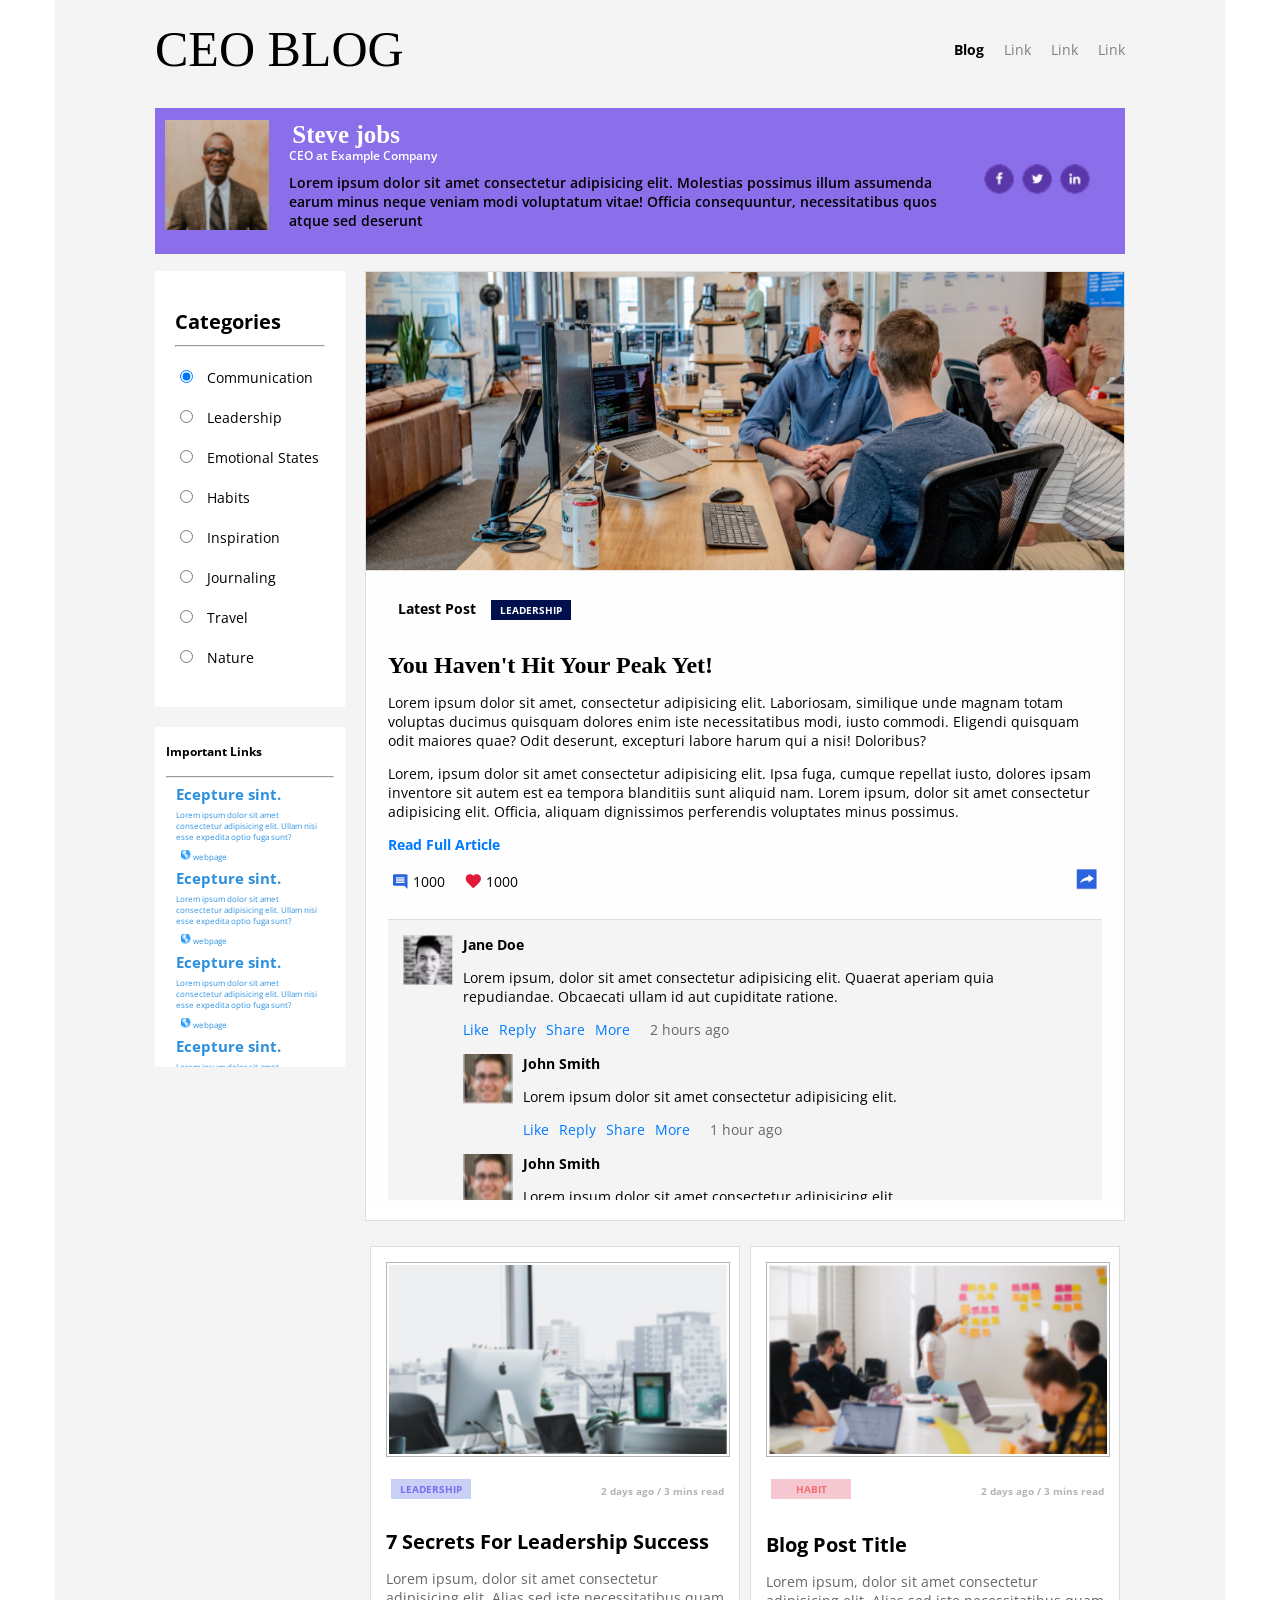
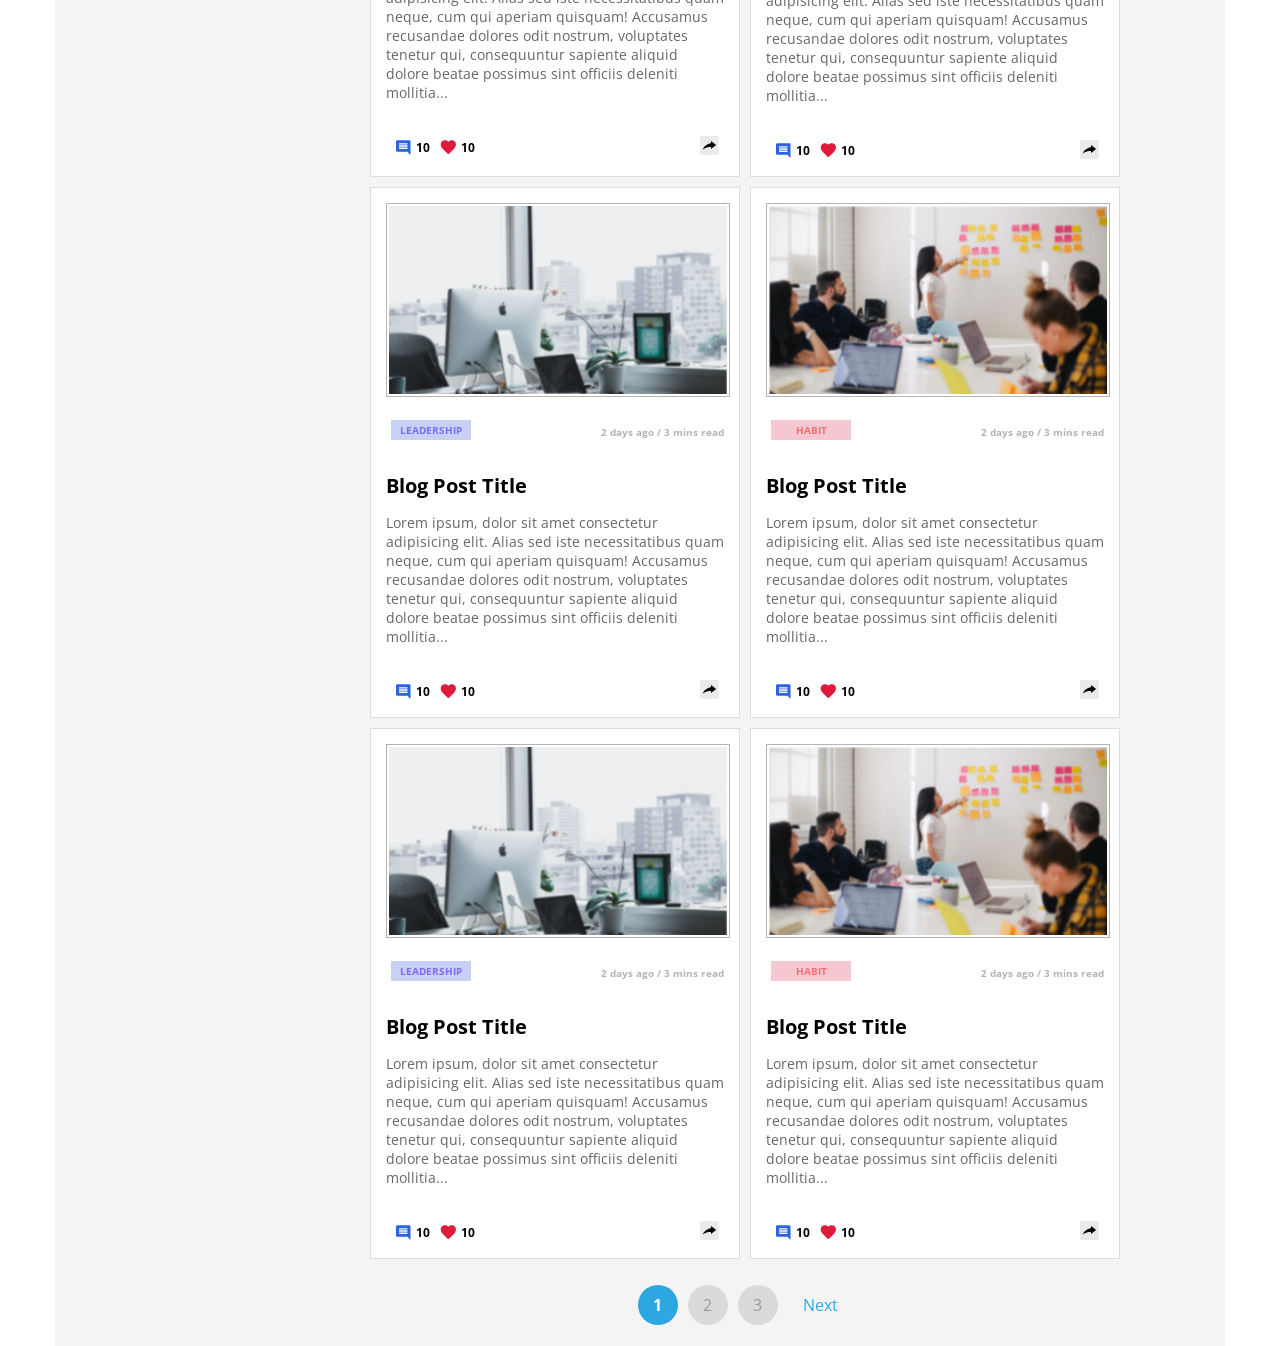
<file: index.html>
<!DOCTYPE html>
<html lang="en">
<head>
    <meta charset="UTF-8">
    <meta name="viewport" content="width=device-width, initial-scale=1.0">
    <title>CEO Blog</title>
    <link href="https://fonts.googleapis.com/css2?family=Open+Sans:wght@400;600&family=Times+New+Roman:wght@700&display=swap" rel="stylesheet">
    <link rel="stylesheet" href="./css/stylesheet.css">
</head>
<body>
    <div class="whole_body">
    <header>
        <nav class="navbar">
            <div class="logo">CEO BLOG</div>
            <ul class="nav-links">
                <li><a href="#" class="selected">Blog</a></li>
                <li><a href="#">Link</a></li>
                <li><a href="#">Link</a></li>
                <li><a href="#">Link</a></li>
            </ul>
        </nav>
    </header>
    
    <!-- Intro Section -->
    <section class="intro-section">
        <div class="intro-content">
            <img src="images/steve.jpg" alt="Profile Image" class="profile-img">
            <div class="intro-text">
                <h1>Steve jobs</h1>
                <p class="designation">CEO at Example Company</p>
                <p class="bio">Lorem ipsum dolor sit amet consectetur adipisicing elit. Molestias possimus illum assumenda earum minus neque veniam modi voluptatum vitae! Officia consequuntur, necessitatibus quos atque sed deserunt</p>
            </div>
            <div class="social-links">
                <a href="#" class="social-logo"><img src="images/icon-fb.png" alt="Facebook"></a>
                <a href="#" class="social-logo"><img src="images/icon-twitter.png" alt="Twitter"></a>
                <a href="#" class="social-logo"><img src="images/icon-linkedin.png" alt="LinkedIn"></a>
            </div>
        </div>
    </section>

    <main>
        <aside class="sidebar">
            <div class="categories">
                <h2>Categories</h2>
                <hr>
                <div class = "category-section">
                <label><input type="radio" name="category" value="communication" checked> Communication</label>
                <label><input type="radio" name="category" value="leadership"> Leadership</label>
                <label><input type="radio" name="category" value="emotional-states"> Emotional States</label>
                <label><input type="radio" name="category" value="habits"> Habits</label>
                <label><input type="radio" name="category" value="inspiration"> Inspiration</label>
                <label><input type="radio" name="category" value="journaling"> Journaling</label>
                <label><input type="radio" name="category" value="travel"> Travel</label>
                <label><input type="radio" name="category" value="nature"> Nature</label>
                </div>
            </div>
            <div class="important-links">
                <div class="imp-heading">
                    <h4>Important Links</h4>
                    <hr>
                </div>
                <div class="imp_link_content">
                        <h4 class="link-heading">Ecepture sint.</h4>
                        <p>Lorem ipsum dolor sit amet consectetur adipisicing elit. Ullam nisi esse expedita optio fuga sunt?</p>
                        <p class="web-icon"><img src="images/icon-public.png" alt="web-icon"> webpage</p>
                </div>
                <div class="imp_link_content">
                        <h4 class="link-heading">Ecepture sint.</h4>
                        <p>Lorem ipsum dolor sit amet consectetur adipisicing elit. Ullam nisi esse expedita optio fuga sunt?</p>
                        <p class="web-icon"><img src="images/icon-public.png" alt="web-icon"> webpage</p>
                </div>
                <div class="imp_link_content">
                        <h4 class="link-heading">Ecepture sint.</h4>
                        <p>Lorem ipsum dolor sit amet consectetur adipisicing elit. Ullam nisi esse expedita optio fuga sunt?</p>
                        <p class="web-icon"><img src="images/icon-public.png" alt="web-icon"> webpage</p>
                </div>
                <div class="imp_link_content">
                        <h4 class="link-heading">Ecepture sint.</h4>
                        <p>Lorem ipsum dolor sit amet consectetur adipisicing elit. Ullam nisi esse expedita optio fuga sunt?</p>
                        <p class="web-icon"><img src="images/icon-public.png" alt="web-icon"> webpage</p>
                </div>
                <div class="imp_link_content">
                        <h4 class="link-heading">Ecepture sint.</h4>
                        <p>Lorem ipsum dolor sit amet consectetur adipisicing elit. Ullam nisi esse expedita optio fuga sunt?</p>
                        <p class="web-icon"><img src="images/icon-public.png" alt="web-icon"> webpage</p>
                </div>
                <div class="imp_link_content">
                        <h4 class="link-heading">Ecepture sint.</h4>
                        <p>Lorem ipsum dolor sit amet consectetur adipisicing elit. Ullam nisi esse expedita optio fuga sunt?</p>
                        <p class="web-icon"><img src="images/icon-public.png" alt="web-icon"> webpage</p>
                </div>
                


            </div>
        </aside>
        

        <!-- Blog Content -->
        <section class="blog-content">
            <div class="big-blog-sec">
            <article class="latest-blog">
                <img src="images/blog-image.jpg" alt="Latest Blog" class="blog-img">
                <div class="latest-post-content">
                <div class="latest-post-header">
                    <span class="side-arrow"></span>
                    <h3 class="label">Latest Post</h3>
                    <h4 class="selected-category"> LEADERSHIP </h4>
                </div>
                <h1 class="blog-title">You Haven't Hit Your Peak Yet!</h1>
                <p class="blog-description">Lorem ipsum dolor sit amet, consectetur adipisicing elit. Laboriosam, similique unde magnam totam voluptas ducimus quisquam dolores enim iste necessitatibus modi, iusto commodi. Eligendi quisquam odit maiores quae? Odit deserunt, excepturi labore harum qui a nisi! Doloribus?</p>
                <p class="blog-description">Lorem, ipsum dolor sit amet consectetur adipisicing elit. Ipsa fuga, cumque repellat iusto, dolores ipsam inventore sit autem est ea tempora blanditiis sunt aliquid nam. Lorem ipsum, dolor sit amet consectetur adipisicing elit. Officia, aliquam dignissimos perferendis voluptates minus possimus.</p>
                <a href="index2.html" class="read-more">Read Full Article</a>
                <div class="blog-stats">
                    <div class="comments"><img src="images/icon-comment.png" alt="Comments Icon"> 1000</div>
                    <div class="likes"><img src="images/icon-heart.png" alt="Likes Icon"> 1000</div>
                    <div class="share-icon"><img src="images/iocn-next.png" alt="Share Icon"></div>
                </div>
                <div class="comments-section">
                    <div class="comment">
                        <img src="images/johne.jpg" alt="Commentator" class="comment-img">
                        <div class="comment-text">
                            <strong>Jane Doe</strong>
                            <p>Lorem ipsum, dolor sit amet consectetur adipisicing elit. Quaerat aperiam quia repudiandae. Obcaecati ullam id aut cupiditate ratione.</p>
                            <div class="comment-actions">
                                <a href="#" class="action">Like</a>
                                <a href="#" class="action">Reply</a>
                                <a href="#" class="action">Share</a>
                                <a href="#" class="action">More</a>
                                <span class="comment-time">2 hours ago</span>
                            </div>
                        </div>
                    </div>
                    <div class="reply-comment">
                        <img src="images/james.jpg" alt="Commentator" class="comment-img">
                        <div class="comment-text">
                            <strong>John Smith</strong>
                            <p>Lorem ipsum dolor sit amet consectetur adipisicing elit. </p>
                            <div class="comment-actions">
                                <a href="#" class="action">Like</a>
                                <a href="#" class="action">Reply</a>
                                <a href="#" class="action">Share</a>
                                <a href="#" class="action">More</a>
                                <span class="comment-time">1 hour ago</span>
                            </div>
                        </div>
                    </div>
                    <div class="reply-comment">
                        <img src="images/james.jpg" alt="Commentator" class="comment-img">
                        <div class="comment-text">
                            <strong>John Smith</strong>
                            <p>Lorem ipsum dolor sit amet consectetur adipisicing elit. </p>
                            <div class="comment-actions">
                                <a href="#" class="action">Like</a>
                                <a href="#" class="action">Reply</a>
                                <a href="#" class="action">Share</a>
                                <a href="#" class="action">More</a>
                                <span class="comment-time">1 hour ago</span>
                            </div>
                        </div>
                    </div>
                </div>
                </div>
            </article>
            </div>

        <!-- Blog Cards Section -->
         <div class ="big-blog-cards">
        <div class="blog-cards">
            <div class="blog-card">
                <img src="images/rblog-1.jpg" alt="Blog Image" class="blog-card-img">
                <div class="blog-card-content">
                    <div class="blog-card-header">
                        <h2 class="category-label1">LEADERSHIP</h2>
                        <h4 class="post-time">2 days ago / 3 mins read</h4>
                    </div>
                    <h2 class="blog-card-title">7 Secrets For Leadership Success</h2>
                    <p class="blog-card-description">Lorem ipsum, dolor sit amet consectetur adipisicing elit. Alias sed iste necessitatibus quam neque, cum qui aperiam quisquam! Accusamus recusandae dolores odit nostrum, voluptates tenetur qui, consequuntur sapiente aliquid dolore beatae possimus sint officiis deleniti mollitia...</p>
                    <div class="blog-card-footer">
                        <h5 class="comments"><img src="images/icon-comment.png" alt="Comments Icon"> 10</h5>
                        <h5 class="likes"><img src="images/icon-heart.png" alt="Likes Icon"> 10 </h5>
                        <h5 class="share-icon"><img src="images/icon-share.png" alt="Share Icon"></h5>
                    </div>
                </div>
            </div>
            <div class="blog-card">
                <img src="images/rblog-2.jpg" alt="Blog Image" class="blog-card-img">
                <div class="blog-card-content">
                    <div class="blog-card-header">
                        <h2 class="category-label2">HABIT</h2>
                        <h4 class="post-time">2 days ago / 3 mins read</h4>
                    </div>
                    <h3 class="blog-card-title">Blog Post Title</h3>
                    <p class="blog-card-description">Lorem ipsum, dolor sit amet consectetur adipisicing elit. Alias sed iste necessitatibus quam neque, cum qui aperiam quisquam! Accusamus recusandae dolores odit nostrum, voluptates tenetur qui, consequuntur sapiente aliquid dolore beatae possimus sint officiis deleniti mollitia...</p>
                    <div class="blog-card-footer">
                        <h5 class="comments"><img src="images/icon-comment.png" alt="Comments Icon"> 10</h5>
                        <h5 class="likes"><img src="images/icon-heart.png" alt="Likes Icon"> 10 </h5>
                        <h5 class="share-icon"><img src="images/icon-share.png" alt="Share Icon"></h5>
                    </div>
                </div>
            </div>
            <div class="blog-card">
                <img src="images/rblog-1.jpg" alt="Blog Image" class="blog-card-img">
                <div class="blog-card-content">
                    <div class="blog-card-header">
                        <h2 class="category-label1">LEADERSHIP</h2>
                        <h4 class="post-time">2 days ago / 3 mins read</h4>
                    </div>
                    <h3 class="blog-card-title">Blog Post Title</h3>
                    <p class="blog-card-description">Lorem ipsum, dolor sit amet consectetur adipisicing elit. Alias sed iste necessitatibus quam neque, cum qui aperiam quisquam! Accusamus recusandae dolores odit nostrum, voluptates tenetur qui, consequuntur sapiente aliquid dolore beatae possimus sint officiis deleniti mollitia...</p>
                    <div class="blog-card-footer">
                        <h5 class="comments"><img src="images/icon-comment.png" alt="Comments Icon"> 10</h5>
                        <h5 class="likes"><img src="images/icon-heart.png" alt="Likes Icon"> 10 </h5>
                        <h5 class="share-icon"><img src="images/icon-share.png" alt="Share Icon"></h5>
                    </div>
                </div>
            </div>
            <div class="blog-card">
                <img src="images/rblog-2.jpg" alt="Blog Image" class="blog-card-img">
                <div class="blog-card-content">
                    <div class="blog-card-header">
                        <h2 class="category-label2">HABIT</h2>
                        <h4 class="post-time">2 days ago / 3 mins read</h4>
                    </div>
                    <h3 class="blog-card-title">Blog Post Title</h3>
                    <p class="blog-card-description">Lorem ipsum, dolor sit amet consectetur adipisicing elit. Alias sed iste necessitatibus quam neque, cum qui aperiam quisquam! Accusamus recusandae dolores odit nostrum, voluptates tenetur qui, consequuntur sapiente aliquid dolore beatae possimus sint officiis deleniti mollitia...</p>
                    <div class="blog-card-footer">
                        <h5 class="comments"><img src="images/icon-comment.png" alt="Comments Icon"> 10</h5>
                        <h5 class="likes"><img src="images/icon-heart.png" alt="Likes Icon"> 10 </h5>
                        <h5 class="share-icon"><img src="images/icon-share.png" alt="Share Icon"></h5>
                    </div>
                </div>
            </div>
            <div class="blog-card">
                <img src="images/rblog-1.jpg" alt="Blog Image" class="blog-card-img">
                <div class="blog-card-content">
                    <div class="blog-card-header">
                        <h2 class="category-label1">LEADERSHIP</h2>
                        <h4 class="post-time">2 days ago / 3 mins read</h4>
                    </div>
                    <h3 class="blog-card-title">Blog Post Title</h3>
                    <p class="blog-card-description">Lorem ipsum, dolor sit amet consectetur adipisicing elit. Alias sed iste necessitatibus quam neque, cum qui aperiam quisquam! Accusamus recusandae dolores odit nostrum, voluptates tenetur qui, consequuntur sapiente aliquid dolore beatae possimus sint officiis deleniti mollitia...</p>
                    <div class="blog-card-footer">
                        <h5 class="comments"><img src="images/icon-comment.png" alt="Comments Icon"> 10</h5>
                        <h5 class="likes"><img src="images/icon-heart.png" alt="Likes Icon"> 10 </h5>
                        <h5 class="share-icon"><img src="images/icon-share.png" alt="Share Icon"></h5>
                    </div>
                </div>
            </div>
            <div class="blog-card">
                <img src="images/rblog-2.jpg" alt="Blog Image" class="blog-card-img">
                <div class="blog-card-content">
                    <div class="blog-card-header">
                        <h2 class="category-label2">HABIT</h2>
                        <h4 class="post-time">2 days ago / 3 mins read</h4>
                    </div>
                    <h3 class="blog-card-title">Blog Post Title</h3>
                    <p class="blog-card-description">Lorem ipsum, dolor sit amet consectetur adipisicing elit. Alias sed iste necessitatibus quam neque, cum qui aperiam quisquam! Accusamus recusandae dolores odit nostrum, voluptates tenetur qui, consequuntur sapiente aliquid dolore beatae possimus sint officiis deleniti mollitia...</p>
                    <div class="blog-card-footer">
                        <h5 class="comments"><img src="images/icon-comment.png" alt="Comments Icon"> 10</h5>
                        <h5 class="likes"><img src="images/icon-heart.png" alt="Likes Icon"> 10 </h5>
                        <h5 class="share-icon"><img src="images/icon-share.png" alt="Share Icon"></h5>
                    </div>
                </div>
            </div>
        </div>
        </div>
        <footer>
            <div class="pagination">
                <a href="#" class="page-number active">1</a>
                <a href="#" class="page-number">2</a>
                <a href="#" class="page-number">3</a>
                <a href="#" class="next-button">Next</a>
            </div>
        </footer>
        
        </section>
    </main>
    </div>
</body>
</html>
</file>
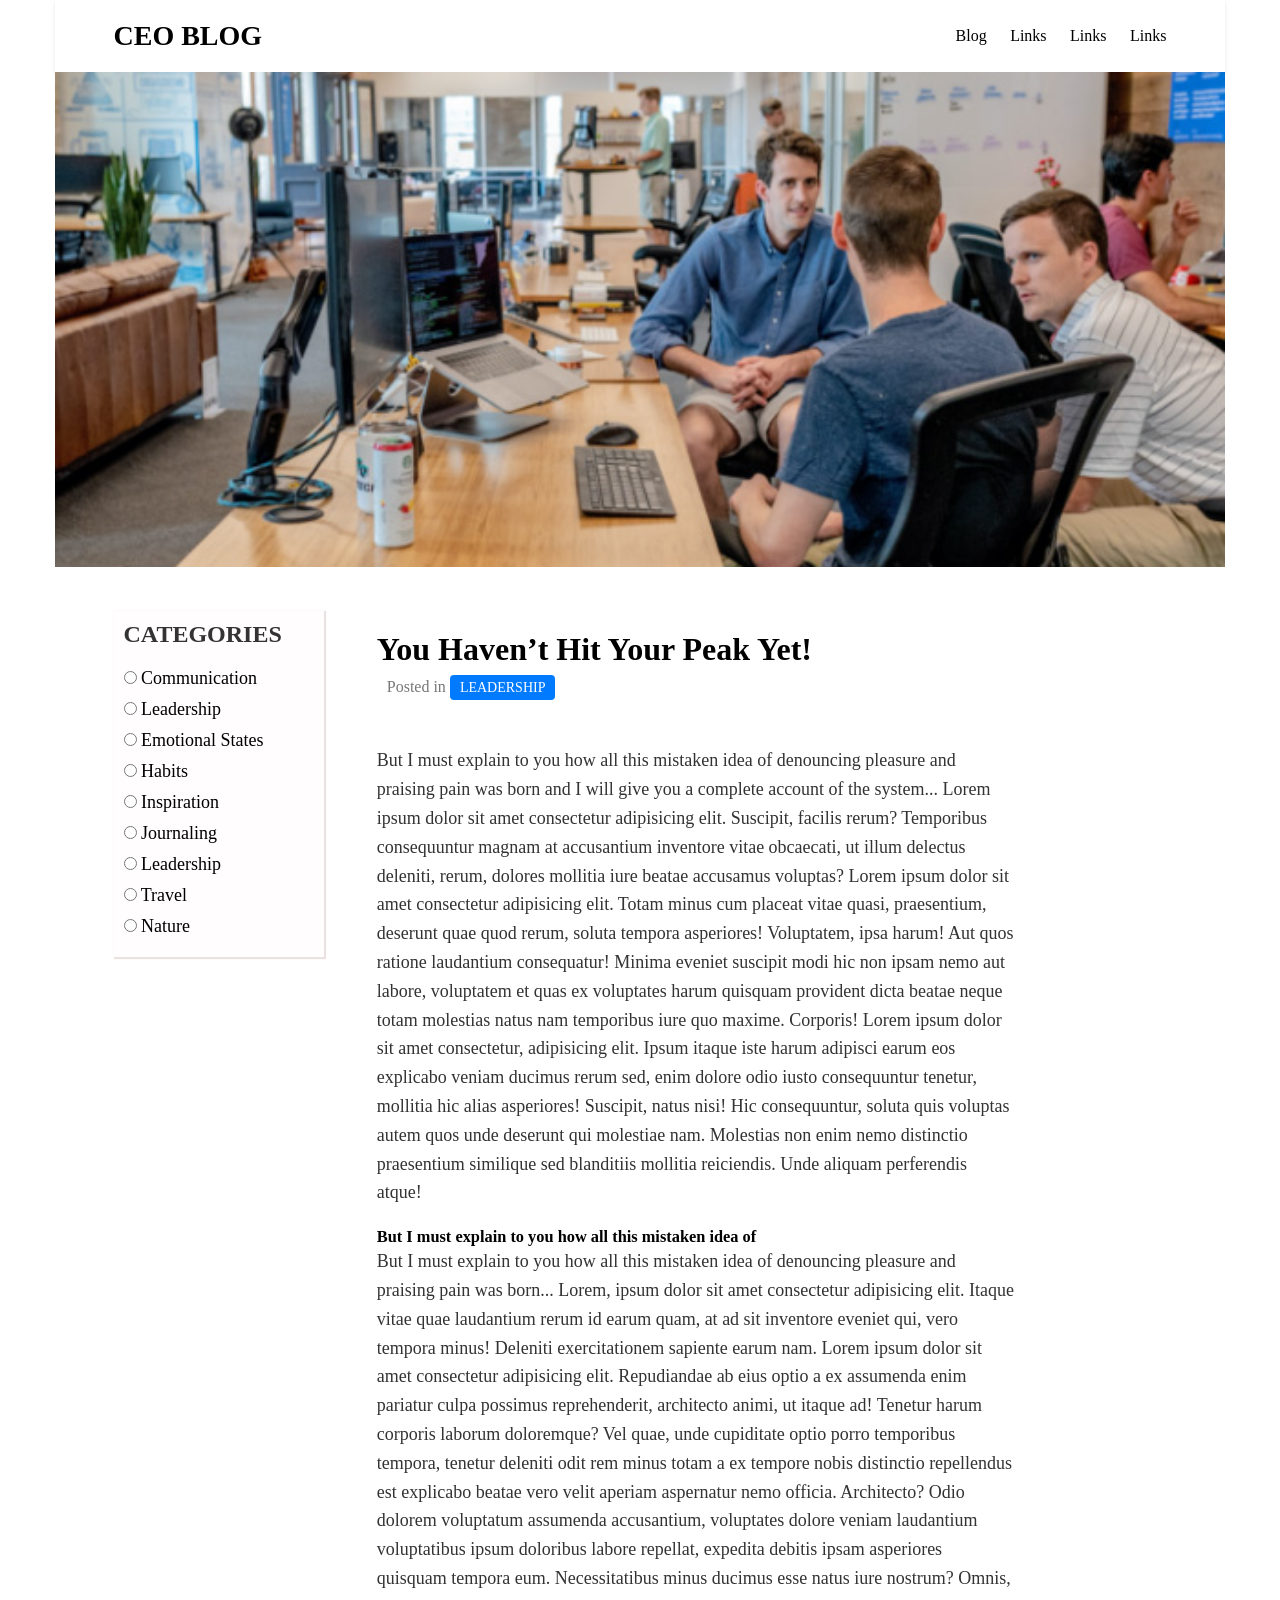
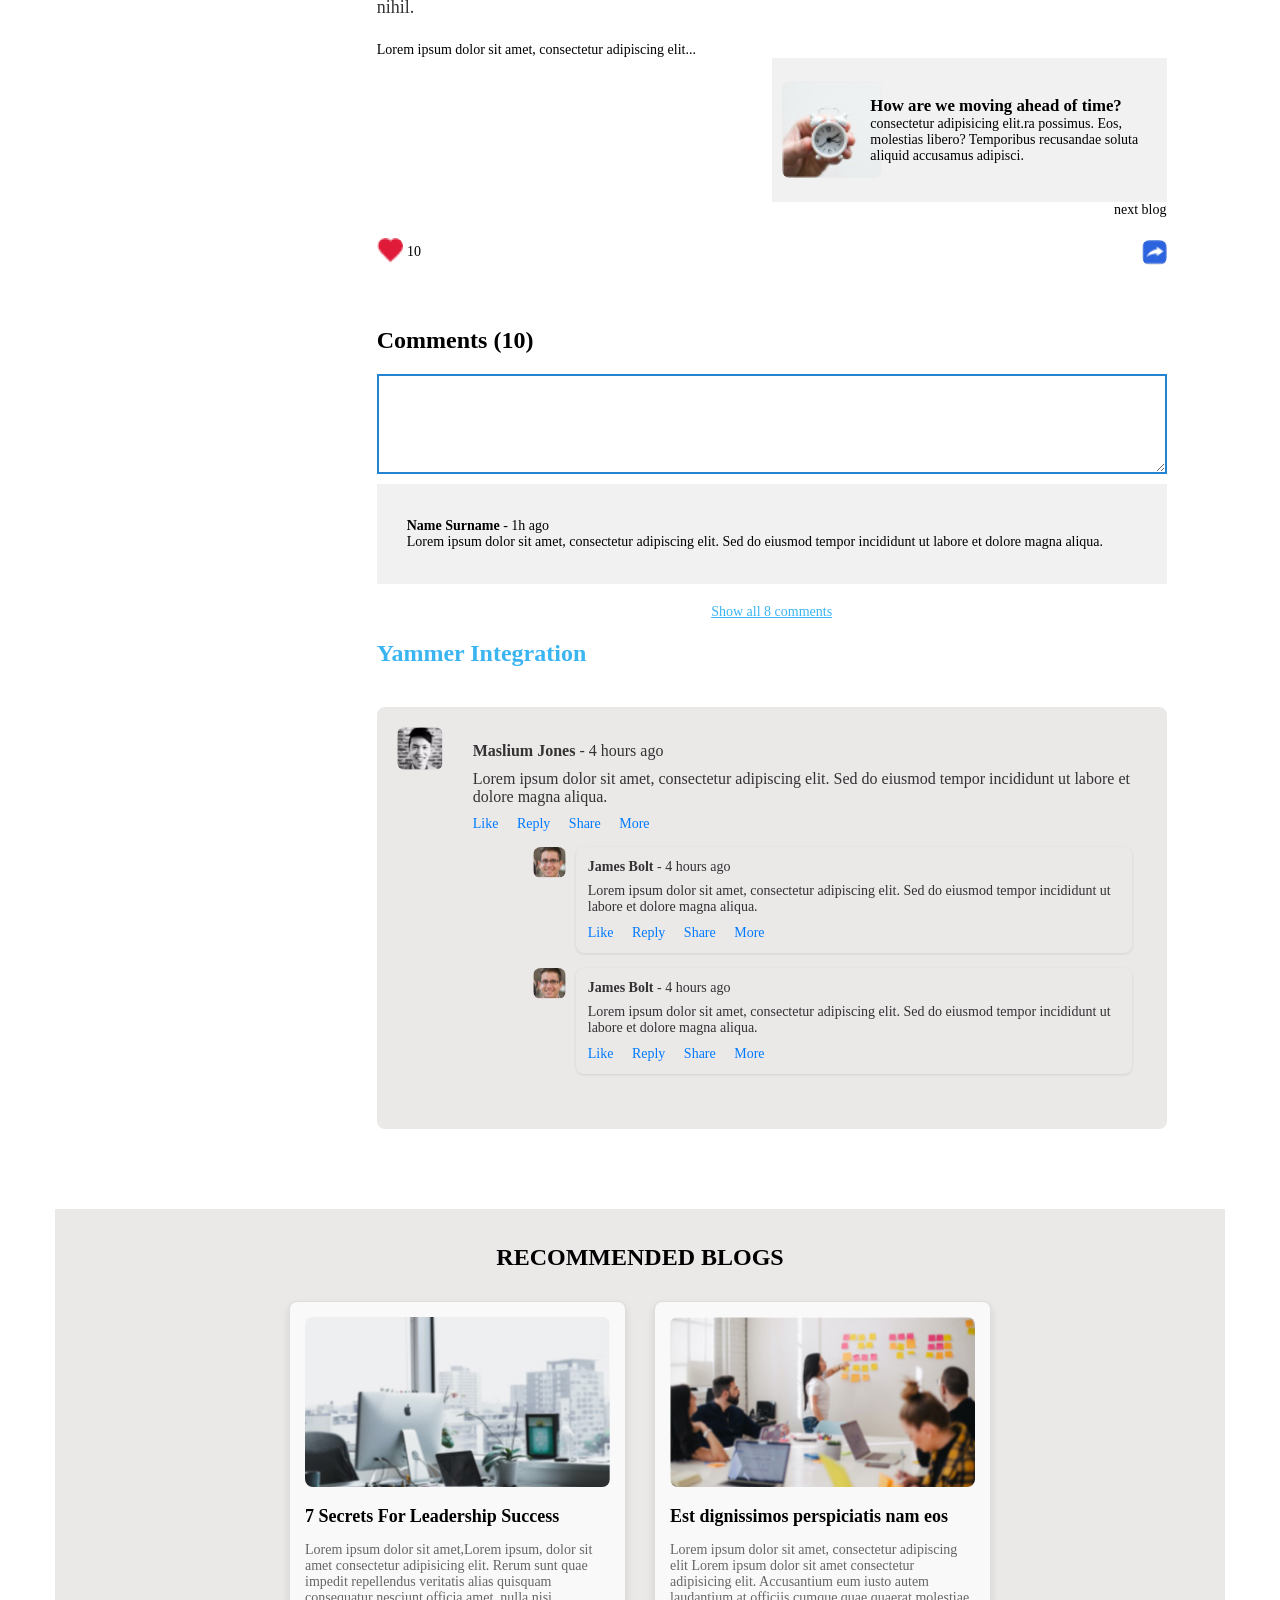
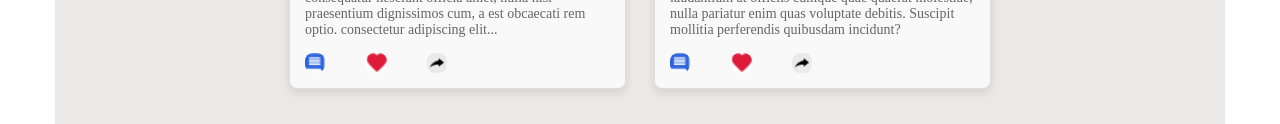
<file: index2.html>
<!DOCTYPE html>
<html lang="en">
<head>
    <meta charset="UTF-8">
    <meta name="viewport" content="width=device-width, initial-scale=1.0">
    <title>CEO Blog</title>
   
    
    <link rel="stylesheet" href="css/style1.css">
</head>
<body>
    <header>
        <div class="navbar">
            <h1>CEO BLOG</h1>
            <nav>
                <a href="#">Blog</a>
                <a href="#">Links</a>
                <a href="#">Links</a>
                <a href="#">Links</a>
            </nav>
        </div>
    </header>

    <main>
        <!-- Hero image section -->
        <div class="hero-image">
            <img src="images/blog-header.jpg" alt="Office Image">
        </div>

        <div class="container">
            <!-- Category section now below the header image -->
            <div class="categories">
                <h3>CATEGORIES</h3>
                <ul>
                    <li><input type="radio" name="category"> Communication</li>
                    <li><input type="radio" name="category"> Leadership</li>
                    <li><input type="radio" name="category"> Emotional States</li>
                    <li><input type="radio" name="category"> Habits</li>
                    <li><input type="radio" name="category"> Inspiration</li>
                    <li><input type="radio" name="category"> Journaling</li>
                    <li><input type="radio" name="category"> Leadership</li>
                    <li><input type="radio" name="category"> Travel</li>
                    <li><input type="radio" name="category"> Nature</li>
                </ul>
            </div>

            <!-- Post content -->
            <div class="post">
                <h2>You Haven’t Hit Your Peak Yet!</h2>
                <p class="post-meta">Posted in <span>LEADERSHIP</span></p>
                <p class="post-content">But I must explain to you how all this mistaken idea of denouncing pleasure and praising pain was born and I will give you a complete account of the system... Lorem ipsum dolor sit amet consectetur adipisicing elit. Suscipit, facilis rerum? Temporibus consequuntur magnam at accusantium inventore vitae obcaecati, ut illum delectus deleniti, rerum, dolores mollitia iure beatae accusamus voluptas? Lorem ipsum dolor sit amet consectetur adipisicing elit. Totam minus cum placeat vitae quasi, praesentium, deserunt quae quod rerum, soluta tempora asperiores! Voluptatem, ipsa harum! Aut quos ratione laudantium consequatur!
                Minima eveniet suscipit modi hic non ipsam nemo aut labore, voluptatem et quas ex voluptates harum quisquam provident dicta beatae neque totam molestias natus nam temporibus iure quo maxime. Corporis! Lorem ipsum dolor sit amet consectetur, adipisicing elit. Ipsum itaque iste harum adipisci earum eos explicabo veniam ducimus rerum sed, enim dolore odio iusto consequuntur tenetur, mollitia hic alias asperiores!
                Suscipit, natus nisi! Hic consequuntur, soluta quis voluptas autem quos unde deserunt qui molestiae nam. Molestias non enim nemo distinctio praesentium similique sed blanditiis mollitia reiciendis. Unde aliquam perferendis atque!</p>

                <h3>But I must explain to you how all this mistaken idea of</h3>
                <p class="post-content">But I must explain to you how all this mistaken idea of denouncing pleasure and praising pain was born... Lorem, ipsum dolor sit amet consectetur adipisicing elit. Itaque vitae quae laudantium rerum id earum quam, at ad sit inventore eveniet qui, vero tempora minus! Deleniti exercitationem sapiente earum nam. Lorem ipsum dolor sit amet consectetur adipisicing elit. Repudiandae ab eius optio a ex assumenda enim pariatur culpa possimus reprehenderit, architecto animi, ut itaque ad! Tenetur harum corporis laborum doloremque?
                Vel quae, unde cupiditate optio porro temporibus tempora, tenetur deleniti odit rem minus totam a ex tempore nobis distinctio repellendus est explicabo beatae vero velit aperiam aspernatur nemo officia. Architecto?
                Odio dolorem voluptatum assumenda accusantium, voluptates dolore veniam laudantium voluptatibus ipsum doloribus labore repellat, expedita debitis ipsam asperiores quisquam tempora eum. Necessitatibus minus ducimus esse natus iure nostrum? Omnis, nihil.</p>

                <p>Lorem ipsum dolor sit amet, consectetur adipiscing elit...</p>

                <div class="next-blog-preview">
                    <div class="preview-box">
                    
                        <img src="images\related-article.jpg" alt="">
                        <div>
                            <div class="preview-text">How are we moving ahead of time?</div>
                            <div>consectetur adipisicing elit.ra possimus. Eos, molestias libero? Temporibus recusandae soluta aliquid accusamus adipisci.</div>
                        </div>
                       
                    </div>
                </div>

                <span class="next-blog"><p>next blog</p></span>
                <div class="post-reactions">
                    <div class="icon-text">
                        <div><img src="images\icon-heart.png" alt=""></div>
                        <p>10</p>
                     </div>
                    <img src="images\iocn-next.png" alt="">
                </div>

                <div class="comments-section">
                    <h3>Comments (10)</h3>
                    
                    <textarea name="" class="comment-textarea"></textarea>
                    <div class="comment">
                        <p><strong>Name Surname</strong> - 1h ago</p>
                        <p>Lorem ipsum dolor sit amet, consectetur adipiscing elit. Sed do eiusmod tempor incididunt ut labore et dolore magna aliqua.</p>
                    </div>
                    
                    
                    <a href="#" class="show-all-comments">Show all 8 comments</a>
                </div>
                <h3 class="yammer-integra-text">Yammer Integration</h3>
                <div class="yammer-section">
                    
                    
                    <!-- First Comment -->
                    <div class="yammer-comment">
                        <img src="images/johne.jpg" alt="Maslium Jones" class="comment-avatar">
                        <div class="comment-body">
                            <p><strong>Maslium Jones</strong> - 4 hours ago</p>
                            <p>Lorem ipsum dolor sit amet, consectetur adipiscing elit. Sed do eiusmod tempor incididunt ut labore et dolore magna aliqua.</p>
                            <div class="comment-actions">
                                <a href="#">Like</a> <a href="#">Reply</a> <a href="#">Share</a> <a href="">More</a>
                            </div>
                
                            <!-- Nested Reply -->
                            <div class="reply-comment">
                                <img src="images/james.jpg" alt="James Bolt" class="reply-avatar">
                                <div class="reply-body">
                                    <p><strong>James Bolt</strong> - 4 hours ago</p>
                                    <p>Lorem ipsum dolor sit amet, consectetur adipiscing elit. Sed do eiusmod tempor incididunt ut labore et dolore magna aliqua.</p>
                                    <div class="comment-actions">
                                        <a href="#">Like</a> <a href="#">Reply</a> <a href="#">Share</a> <a href="">More</a>
                                    </div>
                                </div>
                            </div>
                            <div class="reply-comment">
                                <img src="images/james.jpg" alt="James Bolt" class="reply-avatar">
                                <div class="reply-body">
                                    <p><strong>James Bolt</strong> - 4 hours ago</p>
                                    <p>Lorem ipsum dolor sit amet, consectetur adipiscing elit. Sed do eiusmod tempor incididunt ut labore et dolore magna aliqua.</p>
                                    <div class="comment-actions">
                                        <a href="#">Like</a> <a href="#">Reply</a> <a href="#">Share</a> <a href="">More</a>
                                    </div>
                                </div>
                            </div>
                        </div>
                    </div>
                </div>
                
            </div>
        </div>

        <div class="recommended-blogs">
            <h3>RECOMMENDED BLOGS</h3>
            <div class="recommended-blogs-container">
                <div class="blog">
                    <img src="images/rblog-1.jpg" alt="Leadership Image">
                    <h4>7 Secrets For Leadership Success</h4>
                    <p>Lorem ipsum dolor sit amet,Lorem ipsum, dolor sit amet consectetur adipisicing elit. Rerum sunt quae impedit repellendus veritatis alias quisquam consequatur nesciunt officia amet, nulla nisi praesentium dignissimos cum, a est obcaecati rem optio. consectetur adipiscing elit...</p>
                    <div class="buttons">
                        <img src="images\icon-comment.png" alt="">
                        <img src="images\icon-heart.png" alt="">
                        <img src="images\icon-share.png" alt="">
                    </div>
                </div>
                <div class="blog">
                    <img src="images/rblog-2.jpg" alt="Team Image">
                    <h4>Est dignissimos perspiciatis nam eos</h4>
                    <p>Lorem ipsum dolor sit amet, consectetur adipiscing elit Lorem ipsum dolor sit amet consectetur adipisicing elit. Accusantium eum iusto autem laudantium at officiis cumque quae quaerat molestiae, nulla pariatur enim quas voluptate debitis. Suscipit mollitia perferendis quibusdam incidunt?</p>
                    <div class="buttons">
                        <img src="images\icon-comment.png" alt="">
                        <img src="images\icon-heart.png" alt="">
                        <img src="images\icon-share.png" alt="">
                    </div>
                </div>
            </div>
        </div>
        
        
    </main>
</body>
</html>
</file>
<file: css/stylesheet.css>
/* General Styles */
body {
    font-family: 'Open Sans', sans-serif;
    font-size: 14px;
    max-width: 1170px;
    margin: 0 auto;
    padding: 0;
}

.whole_body{
    background-color: #f4f4f4;
}
h1 {
    font-size: 50px;
    font-family: 'Times New Roman', Times, serif;
    margin: 0;
}
.logo{
    font-size: 50px;
    font-family: 'Times New Roman', Times, serif;
    margin: 0;
}

/* Navbar */
.navbar {
    display: flex;
    justify-content: space-between;
    align-items: center;
    padding: 25px 80px;
    background-color: #f4f4f4;
    position: sticky;
    top: 0;
    z-index: 1000;
}

.nav-links {
    list-style: none;
    display: flex;
    gap: 20px;
}

.nav-links li a {
    text-decoration: none;
    color: grey; /* Default color for non-selected links */
}

.nav-links li a:hover {
    color: #555;
}

.nav-links li a.selected {
    font-weight: bold; /* Lighter font weight for the selected item */
    color: black; /* Black color for the selected item */
}



/* Intro Section */
.intro-section {
    display: flex;
    align-items: center;
    justify-content: space-between;
    padding: 17px 80px 19px 80px;
    margin-bottom: 10px;
    margin-top: -10px;
}

.intro-content {
    display: flex;
    padding: 10px;
    background-color: #8B6FEA;
    align-items: center;
    width: 100%;
}

.profile-img {
    width: 110px;
    height: 110px;
    padding-bottom: 13px;
    margin-right: 20px;
}

.intro-text {
    flex-grow: 1;
}

.intro-text h1 {
    font-size: 25px;
    font-family: 'Times New Roman', Times, serif;
    margin: 3px;
    color: #fff;
}

.designation {
    font-size: 12px;
    color: #fff;
    margin: -5px 0;
    font-weight: 600;
}

.bio {
    font-size: 14px;
    font-weight: 600;
}

.social-links {
    display: flex;
    gap: 8px;
    margin: 0 25px 0 25px;
}

.social-logo img {
    width: 30px;
    height: 30px;
}

/* Main Content */
main {
    display: flex;
    max-width: 1170px;
    margin: -13px auto;
    padding: 0 80px;
}
/* Sidebar Styles */
.sidebar {
    width: 25%;
    margin-right: 20px;
}

.sidebar div {
    background-color: #fff; /* White background for each section */
    margin-bottom: 20px;
}
.sidebar .categories{
    padding: 20px;
}
.sidebar h2, .sidebar h3 {
    font-size: 20px;
    margin-bottom: 10px;
}
.sidebar .important-links{
    padding: 0 11px 20px;
}
.sidebar hr {
    margin: 10px 0;
}

/* Category Section */
.category-section {
    margin-bottom: 20px;
}

.category-section label {
    display: block;
    margin: 20px 0;
}

.category-section input[type="radio"] {
    margin-right: 10px;
}

/* Important Links Section */
.imp-heading {
    font-size: 12px;
    color: #000;
    /* margin: -12px -4px -15px -2px; */
}
.link-heading{
    font-size: 15px;
    color: rgb(44, 144, 222);
    margin: -14px 0 -3px 0;
}
.important-links {
    max-height: 320px; /* Height for 3 items */
    overflow-y: auto;
    padding-right: 3px; /* Space for scrollbar */
    
}

.imp_link_content{
    color: rgb(44, 144, 222);
    margin: -5px 0;
    font-size: 8px;
    margin: 10px;
    
}
.web-icon img{
    width: 10px;
    height: 10px;
    margin-left: 5px;
}


/* Blog Content Section */
.blog-content {
    width: 100%;
    background-color: #f4f4f4; /* White background for blog section */
    /* padding: 15px; */
    /* border: 1px solid #ddd; */
    /* border-radius: 5px; */
}
.big-blog-cards{
    background-color: #f4f4f4;
}
.big-blog-sec{
    background-color: #fff;
    border: 1px solid #ddd; 
}
.latest-post-header{
    display: flex;
    justify-content:flex-start;
    align-items: center;
    /* padding: 10px; */

}
.latest-blog{
    /* padding: 10px; */
    margin-bottom: 10px;
    background-color: #fffefe;
}
.latest-post-content{
    padding: 10px 22px;
}
.label{
    font-size: 14px;
    padding: 0 10px 10px 10px;
    color: #000;

}
.selected-category{
    background-color: #01104D;
    margin-left: 5px;
    margin-top:5px;
    padding: 3px 5px;
    font-size: 10px;
    width: 70px;
    text-align: center;
    color: #fff;
}
.latest-blog .blog-img {
    width: 100%;
    height: auto;
}

.latest-blog .blog-title {
    font-size: 24px;
    margin: 10px 0;
}

.latest-blog .blog-description {
    font-size: 14px;
}

.latest-blog .read-more {
    display: block;
    margin-top: 10px;
    font-weight: bold;
    color: #007BFF;
    text-decoration: none;
}

.latest-blog .read-more:hover {
    text-decoration: none;
}

.latest-blog .blog-stats {
    margin-top: 10px;
    /* justify-content: space-between; */
    display: flex;
    align-items: center;
}
.blog-stats .comments,
.blog-stats .likes {
    display: flex;
    align-items: center;
    /* padding: 5px 10px; */
}
.blog-stats .comments img, .blog-stats .likes img, .share-icon img {
    padding: 5px;
}
.blog-stats .share-icon {
    margin-left: auto;
}

.latest-blog .comments, .likes {
    margin-right: 15px;
}

.latest-blog .comments-section {
    margin-top: 20px;
    border-top: 1px solid #ddd;
    padding: 15px;
    background-color: #f4f4f4;
    overflow-y: auto;
    max-height: 250px;
}

.latest-blog .comment {
    display: flex;
    /* align-items: center; */
    margin-bottom: 15px;
}

.latest-blog .comment-img {
    width: 50px;
    height: 50px;
    /* border-radius: 50%; */
    margin-right: 10px;
}
.reply-comment{
    margin-left: 60px;
    margin-bottom: 15px;
    display: flex;
    /* align-items: center; */

}
.latest-blog .comment-text {
    flex-grow: 1;
}

.latest-blog .comment-text strong {
    display: block;
    margin-bottom: 5px;
}

.latest-blog .comment-actions {
    display: flex;
    gap: 10px;
    margin-top: 5px;
}

.latest-blog .comment-actions .action {
    text-decoration: none;
    color: #007BFF;
}

.latest-blog .comment-actions .action:hover {
    text-decoration: underline;
}

.latest-blog .comment-time {
    color: #666;
    margin-left: 10px;
}

/* Blog Cards Section */
.blog-cards {
    display: inline-grid;
    grid-template-columns: repeat(2, 1fr); /* Two cards per row */
    /* gap: 5px; */
    margin-top: 20px;
    background-color: #f4f4f4;
}

.blog-card {
    background-color: #fff;
    border: 1px solid #ddd;
    /* border-radius: 5px; */
    padding: 15px;
    margin: 5px;
}

.blog-card-img {
    width: 100%;
    height: auto;
    margin-bottom: 10px;
    padding: 2px;
    border: #b4b4b4 1px solid;
}

.blog-card-header {
    display: flex;
    justify-content: space-between;
    font-size: 10px;
    align-items: center;
    color: #b4b4b4;
}

.blog-card-title {
    font-size: 20px;
    margin-bottom: 10px;
}

.blog-card-description {
    font-size: 14px;
    margin-bottom: 10px;
    color: #666;
}
.blog-card-footer {
    margin: 0 0 -25px 0;
    /* justify-content: space-between; */
    display: flex;
    align-items: center;
}
.category-label1{
    background-color: #C8D0F5;
    margin-left: 5px;
    margin-top:5px;
    padding: 3px 5px;
    font-size: 10px;
    width: 70px;
    text-align: center;
    color: #7C6CF2;
}
.category-label2{
    background-color: #F5C8D1;
    margin-left: 5px;
    margin-top:5px;
    padding: 3px 5px;
    font-size: 10px;
    width: 70px;
    text-align: center;
    color: #F26E71;
}
.blog-card-footer .comments,
.blog-card-footer .likes {
    display: flex;
    align-items: center;
    margin-left: 5px;
}
.blog-card-footer .comments img, .blog-card-footer .likes img, .share-icon img {
    padding: 5px;
}
.blog-card-footer .share-icon {
    margin-left: auto;
}

.latest-blog .comments, .likes {
    margin-right: 15px;
}

/* Pagination Styles */
footer {
    padding: 20px 0;
    text-align: center;
}

.pagination {
    display: inline-flex;
    align-items: center;
}

.pagination .page-number {
    display: inline-block;
    width: 40px;
    height: 40px;
    line-height: 40px;
    margin: 0 5px;
    border-radius: 50%;
    background-color: #dbdada;;
    color: #9b9a9a;;
    text-align: center;
    text-decoration: none;
    font-size: 16px;
}

.pagination .page-number:hover {
    color: #0056b3;
}

.pagination .page-number.active {
    background-color: #2DA7E2;
    color: #fff;
    font-weight: bold;
}

.pagination .next-button {
    display: inline-block;
    padding: 10px 20px;
    border-radius: 5px;
    color: #2DA7E2;
    text-decoration: none;
    font-size: 16px;
}

.pagination .next-button:hover {
    color: #048acd;

}
/* Base Media Query for Larger Screens */
@media (min-width: 1200px) {
    .navbar {
        padding: 20px 100px;
    }

    .intro-section {
        padding: 20px 100px;
    }

    main {
        padding: 0 100px;
    }
}

/* Tablet Landscape (between 768px and 1200px) */
@media (min-width: 768px) and (max-width: 1199px) {
    .navbar {
        padding: 20px 60px;
    }

    .intro-section {
        padding: 15px 60px;
    }

    main {
        padding: 0 60px;
    }

    .sidebar {
        width: 30%;
    }

    .blog-content {
        width: 70%;
    }

    .blog-cards {
        grid-template-columns: repeat(2, 1fr);
    }
}

/* Tablet Portrait (between 481px and 768px) */
@media (min-width: 481px) and (max-width: 767px) {
    .navbar {
        padding: 20px 40px;
        flex-direction: column;
        align-items: flex-start;
    }

    .intro-section {
        flex-direction: column;
        align-items: center;
        text-align: center;
        padding: 15px 40px;
    }

    .intro-content {
        flex-direction: column;
        align-items: center;
    }

    .intro-text {
        text-align: center;
        margin: 15px 0;
    }

    .social-links {
        justify-content: center;
    }

    main {
        padding: 0 40px;
        flex-direction: column;
    }

    .sidebar {
        width: 100%;
        margin-bottom: 20px;
    }

    .blog-content {
        width: 100%;
    }

    .blog-cards {
        grid-template-columns: 1fr; /* One card per row */
    }
}

/* Mobile Landscape (between 361px and 480px) */
@media (min-width: 361px) and (max-width: 480px) {
    .navbar {
        padding: 15px 20px;
        flex-direction: column;
        align-items: flex-start;
    }

    .intro-section {
        flex-direction: column;
        align-items: center;
        text-align: center;
        padding: 15px 20px;
    }

    .intro-content {
        flex-direction: column;
        align-items: center;
    }

    .intro-text {
        text-align: center;
        margin: 10px 0;
    }

    .profile-img {
        width: 90px;
        height: 90px;
    }

    .social-links {
        justify-content: center;
    }

    main {
        padding: 0 20px;
        flex-direction: column;
    }

    .sidebar {
        width: 100%;
        margin-bottom: 20px;
    }

    .blog-content {
        width: 100%;
    }

    .blog-cards {
        grid-template-columns: 1fr; /* One card per row */
    }

    .pagination .page-number {
        width: 30px;
        height: 30px;
        line-height: 30px;
    }
}

/* Mobile Portrait (up to 360px) */
@media (max-width: 360px) {
    body {
        font-size: 12px;
    }

    .navbar {
        padding: 10px;
        flex-direction: column;
        align-items: flex-start;
    }

    .intro-section {
        flex-direction: column;
        align-items: center;
        text-align: center;
        padding: 10px;
    }

    .intro-content {
        flex-direction: column;
        align-items: center;
    }

    .intro-text {
        text-align: center;
        margin: 10px 0;
    }

    .profile-img {
        width: 70px;
        height: 70px;
    }

    .social-links {
        justify-content: center;
    }

    main {
        padding: 0 10px;
        flex-direction: column;
    }

    .sidebar {
        width: 100%;
        margin-bottom: 15px;
    }

    .blog-content {
        width: 100%;
    }

    .blog-cards {
        grid-template-columns: 1fr; /* One card per row */
    }

    .pagination .page-number {
        width: 25px;
        height: 25px;
        line-height: 25px;
    }
}
</file>
<file: css/style1.css>
@import url('https://fonts.googleapis.com/css2?family=Open+Sans:ital,wght@0,300..800;1,300..800&display=swap');

* {
    margin: 0;
    padding: 0;
    box-sizing: border-box;
    font-family: open-sans
}

body {
    font-family: 'Open Sans', sans-serif;
    font-size: 14px;
    max-width: 1170px;
    margin: 0 auto;
    padding: 0;
}


.hero-image img{
    width:100%;
    height: auto;
}


header {
    background-color: #fff;
    padding: 20px 0;
    box-shadow: 0 2px 4px rgba(0, 0, 0, 0.1);
}

.next-blog{
    display: flex;
    justify-content: end;
}


.navbar {
    display: flex;
    justify-content: space-between;
    align-items: center;
    padding: 0 5%;
}

.navbar h1 {
    font-size: 28px;
    font-weight: bold;
}

.navbar nav a {
    margin-left: 20px;
    text-decoration: none;
    color: black;
    font-size: 16px;
}

.container {
    display: flex;
    justify-content: space-between;
    padding: 40px 5%;
    background-color: #fff;
}

.categories {
    width: 20%;
    background-color: #fffdfd;
    height: fit-content;
    box-shadow: 1px 1px 1px 1px rgb(234, 225, 225);
    padding: 10px;
}

.preview-text{
    font-weight: bold;
    font-size: larger;
}

.categories h3 {
    margin-bottom: 20px;
    font-size: 24px;
    color: #333;
}

.categories ul {
    list-style-type: none;
}

.categories ul li {
    margin-bottom: 10px;
    font-size: 18px;
}

.post {
    width: 75%;
}

.post img {
    width: auto;
    height: auto;
    border-radius: 8px;
    
}

.post h2 {
    font-size: 32px;
    margin-top: 20px;
}

.post h3{
    margin-top:20px;
}



.post-meta {
    margin: 10px 10px 50px 10px;
    font-size: 16px;
    color: #777;

}

.post-meta span {
    background-color: #007bff;
    color: white;
    padding: 5px 10px;
    font-size: 14px;
    border-radius: 4px;
}

.post-content {
    margin-bottom: 20px;
    margin-right:150px;
    line-height: 1.6;
    font-size: 18px;
    color: #333;
}

.post-reactions {
    margin-top: 20px;
    display: flex;
    justify-content: space-between;
    align-items: center;
}

.post-reactions img{
    height: 25px;
}

.icon-text{
    display: grid;
    align-items: center;
    grid-template-columns: 50% 50%;
}

.icon-text p{
    margin:5px;
}

.comments-section {
    margin-top: 40px;
    display: flex;
    flex-direction: column;
    justify-content: space-evenly;
}

.comments-section h3 {
    margin-bottom: 20px;
    font-size: 24px;
}

.comments-section .comment {
    margin-bottom: 20px;
    background-color: #f1f1f1;
    height:100px;
    display: flex;
    flex-direction: column;
    align-items: left;
    justify-content: center;
    padding: 30px;
}

.show-all-comments{
    align-self: center;
    color: #3bb5f2;

}

.yammer-section {
    margin-top: 40px;
    padding: 20px;
    background-color: #ebe8e8;
    border-radius: 8px;
}

.yammer-integra-text {
    margin-bottom: 20px;
    font-size: 24px;
    color: #3bb5f2;
}

.yammer-comment {
    display: flex;
    align-items: flex-start;
    margin-bottom: 20px;
}

/* Adjusted Comment Avatar size */
.comment-avatar {
    width: 50px; /* Adjusted size for main comment avatars */
    height: 50px;
    border-radius: 50%;
    margin-right: 15px;
}

.comment-body {
    /* background-color: #fff; */
    padding: 15px;
    border-radius: 8px;
    /* box-shadow: 0 2px 4px rgba(0, 0, 0, 0.1); */
    flex-grow: 1;
}

.comment-body p {
    margin-bottom: 10px;
    color: #333;
    font-size: 16px;
}

.comment-body strong {
    font-weight: bold;
}

.comment-actions {
    margin-top: 10px;
}

.comment-actions a {
    margin-right: 15px;
    text-decoration: none;
    color: #007bff;
    font-size: 14px;
}


 
.comment-actions a:hover {
    text-decoration: underline;
}

/* Reply Section with Adjusted Avatar Sizes */
.reply-comment {
    display: flex;
    align-items: flex-start;
    margin-top: 15px;
    padding-left: 60px; /* Indentation for reply */
}

/* Adjusted Reply Avatar size */
.reply-avatar {
    width: 40px; /* Smaller size for reply avatars */
    height: 40px;
    border-radius: 50%;
    margin-right: 10px;
}

.reply-body {
    background-color: #ebe8e8;
    padding: 12px;
    border-radius: 8px;
    box-shadow: 0 1px 3px rgba(0, 0, 0, 0.1);
    flex-grow: 1;
}

.reply-body p {
    margin-bottom: 8px;
    color: #333;
    font-size: 14px;
}

.reply-body strong {
    font-weight: bold;
}
.recommended-blogs {
    margin-top: 40px;
    padding: 3% 20%;
    text-align: center;
    background-color: #ebe8e8;
}

.recommended-blogs h3 {
    margin-bottom: 30px;
    font-size: 24px;
    font-weight: bold;
}

.recommended-blogs-container {
    display: flex;
    justify-content: space-between;
    gap: 20px;
}

.blog {
    width: 48%;
    background-color: #f9f9f9;
    border: 1px solid #ddd;
    padding: 15px;
    box-shadow: 0 4px 8px rgba(0, 0, 0, 0.1);
    border-radius: 8px;
    text-align: left;
}

.blog img {
    width: 100%;
    height: auto;
    border-radius: 8px;
}

.buttons img{
    height:20px;
    width:auto;
}

.blog h4 {
    margin: 15px 0;
    font-size: 18px;
}

.blog p {
    color: #666;
    margin-bottom: 15px;
}

.blog .buttons {
    display: grid;
    grid-template-columns: 20% 20% 60%;
    align-items: center;
    margin-top: 10px;
}


.comment-textarea{
    width: 100%;
    height:100px;
    border-color: rgb(35, 132, 211) ;
    border-width: 2px;
    margin-bottom: 10px;
}

.next-blog-preview{
    display: flex;
    justify-content: end;
    height: 9rem;
}

.preview-box{
    width:50%;
    background-color: #f1f1f1;
    display: grid;
    grid-template-columns: 25% 75%;
    align-items: center;

}

.preview-box img{
    background-color: #f1f1f1;
    width:100px;
    margin: 10px;
}




/* For tablets (screens with a max width of 768px) */
@media (max-width: 768px) {
    .navbar {
        flex-direction: column;
        align-items: flex-start;
        padding: 0 20px;
    }

    .navbar nav a {
        margin-left: 0;
        margin-top: 10px;
    }


    .preview-box {
        width: 100%;
        grid-template-columns: 25% 75%;
    }

    .preview-box img {
        width: 80px;
        margin: 10px;
    }

    .container {
        flex-direction: column;
        padding: 20px 5%;
    }

    .categories {
        width: 100%;
        margin-bottom: 20px;
    }

    .post {
        width: 100%;
    }

    .post-content {
        margin-right: 0;
    }

    .comments-section {
        margin-top: 30px;
    }

    .recommended-blogs {
        padding: 20px 5%;
    }

    .recommended-blogs-container {
        flex-direction: column;
        gap: 30px;
    }

    .blog {
        width: 100%;
    }

    .next-blog-preview {
        justify-content: center;
    }

    .preview-box {
        width: 100%;
        display: flex;
        flex-direction: column;
        align-items: center;
    }

    .preview-box img {
        width: 100%;
        margin: 0;
        margin-bottom: 10px;
    }
}

/* For mobile devices (screens with a max width of 480px) */
@media (max-width: 480px) {
    .navbar {
        flex-direction: column;
        align-items: flex-start;
        padding: 0 15px;
    }

    .navbar nav a {
        margin-top: 5px;
        margin-left: 0;
    }

    .hero-image img {
        width: 100%;
        height: auto;
    }

    .container {
        padding: 15px 5%;
    }

    .categories {
        width: 100%;
        margin-bottom: 20px;
    }

    .post {
        width: 100%;
    }

    .post h2, .post h3 {
        font-size: 22px;
    }

    .post-content {
        font-size: 16px;
        line-height: 1.5;
    }

    .comments-section {
        margin-top: 30px;
    }

    .recommended-blogs {
        padding: 15px 5%;
    }

    .recommended-blogs h3 {
        font-size: 22px;
    }

    .recommended-blogs-container {
        flex-direction: column;
        gap: 20px;
    }

    .blog {
        width: 100%;
    }

    .blog h4 {
        font-size: 16px;
    }

    .next-blog-preview {
        justify-content: center;
        height: auto;
    }

    .preview-box {
        width: 100%;
        display: flex;
        flex-direction: column;
        align-items: center;
    }

    .preview-box img {
        width: 100%;
        margin-bottom: 10px;
    }

    .post-reactions {
        flex-direction: column;
    }

    .post-reactions img {
        margin-bottom: 10px;
    }

    .icon-text {
        justify-content: center;
    }

    .comment-textarea {
        height: 80px;
    }

    .comment {
        padding: 20px;
    }

    .reply-comment {
        padding-left: 20px;
    }

    .yammer-comment {
        flex-direction: column;
        align-items: center;
    }

    .comment-body, .reply-body {
        text-align: center;
    }
}

@media (max-width: 1024px) {
    .navbar {
        flex-direction: row;
        justify-content: space-between;
        padding: 0 20px;
    }

    .container {
        padding: 30px 5%;
    }

    .categories {
        width: 30%;
        margin-bottom: 20px;
    }

    .post {
        width: 65%;
    }

    .recommended-blogs {
        padding: 20px 5%;
    }

    .recommended-blogs-container {
        flex-direction: row;
        gap: 20px;
    }

    .blog {
        width: 48%;
    }
}

@media (max-width: 600px) {
    .navbar {
        flex-direction: column;
        align-items: flex-start;
        padding: 0 15px;
    }

    .container {
        padding: 15px 5%;
    }

    .categories {
        width: 100%;
        margin-bottom: 20px;
    }

    .post {
        width: 100%;
    }

    .recommended-blogs {
        padding: 15px 5%;
    }

    .recommended-blogs-container {
        flex-direction: column;
        gap: 20px;
    }

    .blog {
        width: 100%;
    }
}


@media (max-width: 360px) {
    .navbar {
        padding: 0 10px;
    }

    .container {
        padding: 10px 5%;
    }

    .categories {
        width: 100%;
        margin-bottom: 20px;
    }

    .post {
        width: 100%;
    }

    .recommended-blogs {
        padding: 10px 5%;
    }

    .recommended-blogs-container {
        flex-direction: column;
        gap: 10px;
    }

    .blog {
        width: 100%;
    }

    .post h2, .post h3 {
        font-size: 20px;
    }

    .post-content {
        font-size: 14px;
        line-height: 1.4;
    }

    .comment-textarea {
        height: 60px;
    }
}


/* For Tablets (screens with a max width of 768px) */
@media (max-width: 768px) {
    .preview-box {
        width: 100%;
        grid-template-columns: 25% 75%;
    }

    .preview-box img {
        width: 80px;
        margin: 10px;
    }
}

/* For Small Tablets (screens with a max width of 600px) */
@media (max-width: 600px) {
    .preview-box {
        width: 100%;
        grid-template-columns: 20% 80%;
    }

    .preview-box img {
        width: 70px;
        margin: 10px;
    }
}
</file>
